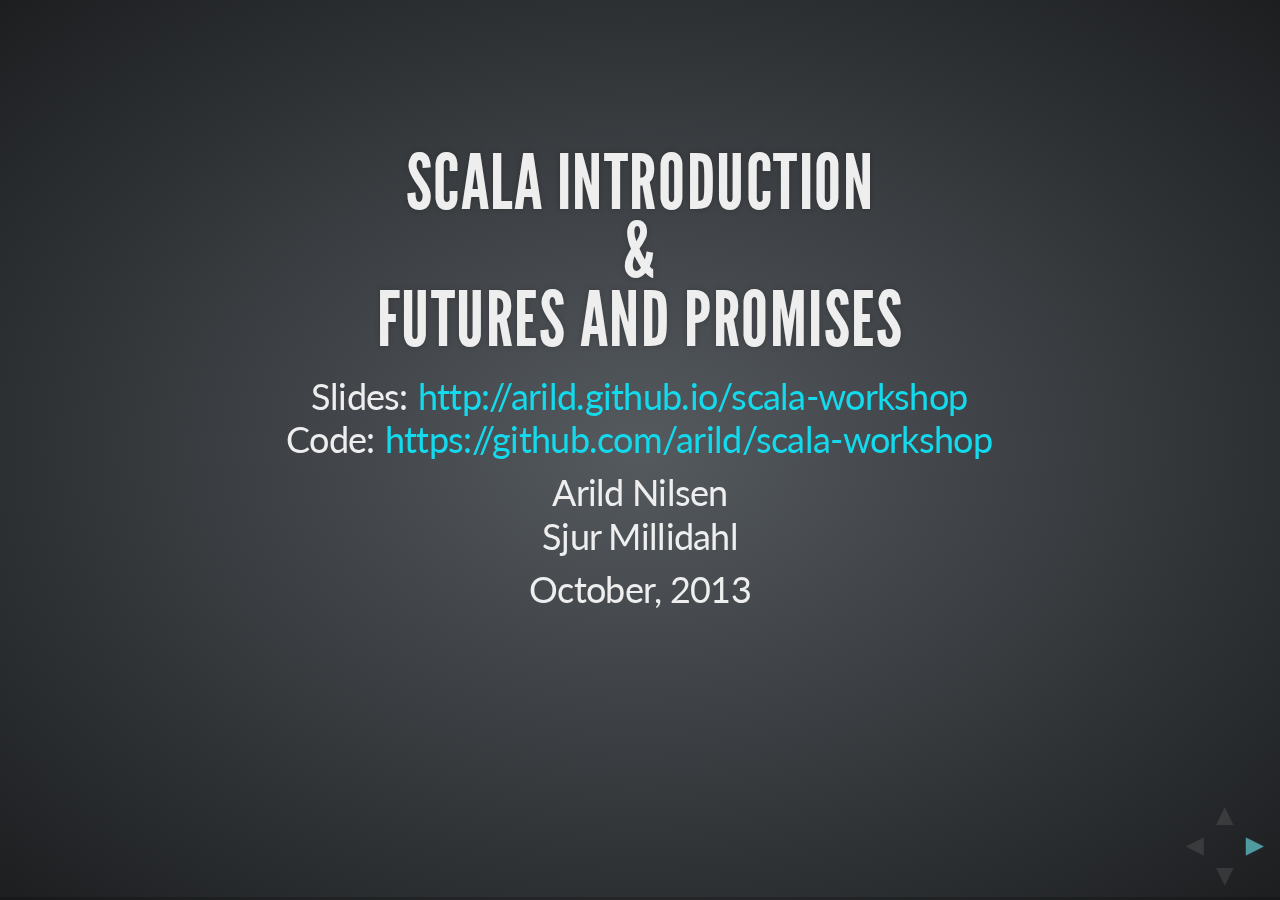
<file: index.html>
<!doctype html>
<html lang="en" xmlns="http://www.w3.org/1999/xhtml">

<head>
    <meta charset="utf-8">

    <title>Scala Introduction & Futures and Promises</title>

    <meta name="description" content="A framework for easily creating beautiful presentations using HTML">
    <meta name="author" content="Hakim El Hattab">

    <meta name="apple-mobile-web-app-capable" content="yes"/>
    <meta name="apple-mobile-web-app-status-bar-style" content="black-translucent"/>

    <link href='http://fonts.googleapis.com/css?family=Lato:400,700,400italic,700italic' rel='stylesheet'
          type='text/css'>

    <link rel="stylesheet" href="css/reveal.css">
    <link rel="stylesheet" href="css/theme/default.css" id="theme">

    <!-- For syntax highlighting -->
    <link rel="stylesheet" href="lib/css/zenburn.css">
    <link rel="stylesheet" href="css/presentation.css">

    <!-- If the query includes 'print-pdf', use the PDF print sheet -->
    <script>
        document.write('<link rel="stylesheet" href="css/print/' + ( window.location.search.match(/print-pdf/gi) ? 'pdf' : 'paper' ) + '.css" type="text/css" media="print">');
    </script>

    <!--[if lt IE 9]>
    <script src="lib/js/html5shiv.js"></script>
    <![endif]-->
</head>

<body>

<div class="reveal">

<!-- Any section element inside of this container is displayed as a slide -->
<div class="slides">
<section class="frontpage">
    <h2>Scala Introduction<br>&<br>Futures and Promises</h2>
    <p>
    <span>Slides: <a href="http://arild.github.io/scala-workshop">http://arild.github.io/scala-workshop</a></span><br>
    <span>Code: <a href="https://github.com/arild/scala-workshop">https://github.com/arild/scala-workshop</a></span>
    </p>
    <p>Arild Nilsen<br>Sjur Millidahl</p>
    <p>October, 2013</p>
</section>

<section class="outline">
    <h2>Outline</h2>
    <ul>
        <li>Introduction</li>
        <li class="inner"><ul>
            <li>Functions</li>
            <li>Collections</li>
            <li>Pattern matching</li>
        </ul></li>
        <li>Futures and Promises</li>
        <li class="inner"><ul>
            <li>Exercises using Futures</li>
            <li>Futures vs. Promises</li>
        </ul></li>
    </ul>
</section>

<section>
    <h2>Functional Programming</h2>
    <ul>
        <li class="fragment">Higher-order functions</li>
        <li class="fragment">Pure functions</li>
        <li class="fragment">Recursion</li>
        <li class="fragment">Avoids state and mutable data</li>
        <li class="fragment">
            <a href="http://pragprog.com/magazines/2013-01/functional-programming-basics">
                <q cite="">
                    Functional programming is programming without assignment statements.</q>
            </a>
            <p style="padding-left: 90px;">Robert C. Martin (Uncle Bob), January 2013</p>
        </li>
    </ul>
</section>

<section>
    <h2>Functions in Scala</h2>
    <div class="fragment">
        <p>Named functions</p>
    <p></p><pre><code>def createList(param1: Int, param2: Int): List[Int] = {
    val myImmutableList = List(param1, param2)
    myImmutableList
}</code></pre>
    </div>
    <div class="fragment">
    <p>Anonymous functions</p>
    <pre><code>(x: Int) => x + 1</code></pre>
    </div>
    <div class="fragment">
    <p>Can be accepted as a parameter</p>
    <pre><code>def myMethod(n: Int, f: Int => Boolean) = f(n)</code></pre>
    </div>
</section>

<section>
    <h2>Collections in Scala</h2>
    <p>
        <img alt="seq" src="seq_tree.png"/>
    </p>
</section>

<section>
    <h2>scala.immutable.List</h2>
    <ul>
        <li class="fragment">Implements isEmpty, head and tail.</li>
        <li class="fragment">O(n) on most operations</li>
        <li class="fragment">O(1) on prepend and head/tail-access</li>
        <li class="fragment">Suitable for recursive solutions based on head:tail-access</li>
        <li class="fragment">Examples:
            <pre><code>scala> 4 :: List(1, 2, 3) // Prepend, O(1)
res0: List[Int] = List(4, 1, 2, 3)</code></pre>
                        <pre><code>scala> List(1, 2, 3) ::: List(4) // Append, O(n), prefer prepend
res1: List[Int] = List(1, 2, 3, 4)</code></pre>
        </li>
    </ul>
</section>


<section>
    <h2>map()</h2>
    <ul>
        <li>map() takes in a function and applies it to all elements</li>
        <li>map() transforms the list according to the function provided</li>

    </ul>

    <pre><code>scala> val numbers = List(1,2,3)
numbers: List[Int] = List(1, 2, 3)

scala> numbers.map((x: Int) => x + 1)
res0: List[Int] = List(2, 3, 4)</code></pre>
</section>

<section>
    <h2>filter()</h2>
    <ul>
        <li>filter() takes inn a function predicate</li>
        <li>filter() returns the subset of this list for which the predicate is true</li>
    </ul>

    <pre><code>scala> val myList = List(1,2,3,4,5,6)
myList: List[Int] = List(1, 2, 3, 4, 5, 6)

scala> myList.filter((x: Int) => x > 3)
res0: List[Int] = List(4, 5, 6)</code></pre>
</section>


<section>
    <h2>scala.immutable.List API examples</h2>
    <pre><code>//Adds an element at the beginning of this list
def ::(x: A): List[A]

//Adds the elements of a given list in front of this list
def :::(prefix: List[A]): List[A]

//Selects the first element of this list
def head: A

//Selects last n elements
def takeRight(n: Int): List[A]

//Selects all elements of this list which satisfy a predicate
def filter(p: (A) ⇒ Boolean): List[A]
</code></pre>
</section>


<section>
    <h2>Pattern matching</h2>
    <p>match on any sort of data with a first-match policy.</p>
    <pre><code>def toYesOrNo(choice: Int): String = choice match {
    case 1 => "yes"
    case 0 => "no"
    case _ => "error"
}</code></pre>
</section>

<section>
    <h2>Pattern matching II</h2>
    <pre><code>def f(x: Any): String = x match {
    case i:Int => "integer: " + i
    case _:Double => "a double"
    case s:String => "I want to say " + s
}</code></pre>
</section>

<section>
    <h2>Do exersices</h2>
    <ul>
        <li class="fragment">git clone https://github.com/arild/scala-workshop.git</li>
        <li class="fragment">Complete predefined tests for MyIntroProblems</li>
        <li class="fragment">Complete predefined tests for MyAdvancedProblems</li>
    </ul>
</section>

<section>
    <h2>Futures and Promises</h2>
    <ul>
        <li class="fragment">SIP-14 - redesign of scala.concurrent</li>
        <li class="fragment">Introduced in Scala 2.10</li>
        <li class="fragment">Placeholder object for a result that does not yet exist</li>
    </ul>
</section>

<section>
    <h2>SIP-14 definition</h2>

    <div class="fragment">
        <blockquote width="900" cite="http://skillsmatter.com/podcast/scala/the-future-i-was-promised">A Future
            is a read-handle to a single value (read-many) that may be available within a specific time-frame
        </blockquote>
        </div>
    <div class="fragment">
        <blockquote width="900" cite="http://skillsmatter.com/podcast/scala/the-future-i-was-promised">A Promise
            is a write-handle to a single value (write-once) that should be made available within a specific
            time-frame
        </blockquote>
        </div>
</section>

<section>
    <h2>Hello Future</h2>

    <div class="fragment">
        <pre><code>println("Test print before future")
val s = "hello"

val f = future {
  Thread.sleep(10)
  s + " future!"
}

println("Test print after future")

// Completely asynchronous
f.onSuccess { case s => println(s) }

// Blocks until the future is ready
Await.ready(f, Duration.Inf)</code></pre>
    </div>
    <div class="fragment">Output: <br/><pre><code>Test print before future
Test print after future
hello future!</code></pre>
    </div>
</section>

<section>
    <h2>Basic Operations on Futures</h2>

    <div class="fragment">
            <pre><code>//Asynchronously processes the value in 
//the future once the value becomes available.
def foreach[U](f: T => U): Unit

//Creates a new future by applying a function to the successful
//result of this future.
def map[S](f: T => S): Future[S]

//Creates a new future by applying a function to the successful 
//result of this future, and returns the result of the function
//as the new future.
def flatMap[S](f: T => Future[S]): Future[S]

//Creates a new future by filtering the value of the current future
//with a predicate.
def filter(p: T => Boolean): Future[T]</code></pre>
    </div>
</section>

<section>
    <h2>Error handling</h2>

    <div class="fragment">
<pre><code>val riskyRes = future { riskyWork() }
val safeRes = future { safeWork() }

val finalRes = riskyRes recoverWith {
  case e: IllegalArgumentException => safeRes
}</code></pre>
    </div>
</section>

<section>
    <h2>Futures are composeable</h2>
    <div class="fragment">
    <pre><code>val keys = future { readFile("keys.txt") }
val values = future { readFile("values.txt") }

val data = keys.zip(values);

val hashMap = data.map(ls: (List[String], List[String])) => {
  ls._1.zip(ls._2).toMap
})

hashMap.recover {
  case e: FileNotFoundException => {
    Map[String, String]()
  }
}.onSuccess {
  case map => {
    println(map)
  }
}

Await.result(hashMap, Duration.Inf)</code></pre>
        </div>
</section>

<section>
    <h2>Do exersices</h2>
    <ul>
        <li class="fragment">git clone https://github.com/arild/scala-workshop.git</li>
        <li class="fragment">Complete predefined tests for MyFutures</li>
    </ul>
</section>

<section>
    <h2>"Futures" vs. "Promises"</h2>
    <ul>
        <li class="fragment">"Future", "promise", "delay" and "deferred" used interchangeably</li>
        <li class="fragment">Complementary primitives</li>
        <li class="fragment">"Promise" exclusively used in the JavaScript world</li>
    </ul>
</section>

<section>
    <h2>Producer Consumer Example</h2>

    <div class="fragment">
<pre><code>val p = promise[T]
val f = p.future

val producer = future {
  val result = produceSomething()
  p success result
  continueDoingSomethingUnrelated()
}

val consumer = future {
  startDoingSomething()
  f onSuccess {
    case res => doSomething(res)
  }
}</code></pre>
    </div>
</section>

<section>
    <h2>Resources</h2>
    <ul>
        <li><a href="http://docs.scala-lang.org/overviews/core/futures.html">Scala Documentation - Futures and Promises</a></li>
        <li><a href="http://skillsmatter.com/podcast/scala/the-future-i-was-promised">Scala Days 2012 - The Future I was Promised</a></li>
        <li><a href="http://domenic.me/2012/10/14/youre-missing-the-point-of-promises/">You're Missing the Point of Promises</a></li>
    </ul>
</section>

<section>
    <h2>Questions?</h2>
    <span>Slides: <a href="http://arild.github.io/scala-workshop">http://arild.github.io/scala-workshop</a></span><br>
    <span>Code: <a href="https://github.com/arild/scala-workshop">https://github.com/arild/scala-workshop</a></span>
</section>

</div>
</div>

<script src="lib/js/head.min.js"></script>
<script src="js/reveal.min.js"></script>

<script>

    // Full list of configuration options available here:
    // https://github.com/hakimel/reveal.js#configuration
    Reveal.initialize({
        controls: true,
        progress: true,
        history: true,

        theme: Reveal.getQueryHash().theme, // available themes are in /css/theme
        transition: Reveal.getQueryHash().transition || 'linear', // default/cube/page/concave/zoom/linear/none

        // Optional libraries used to extend on reveal.js
        dependencies: [
            { src: 'lib/js/highlight.js', async: true, callback: function () {
                window.hljs.initHighlightingOnLoad();
            } },
            { src: 'lib/js/classList.js', condition: function () {
                return !document.body.classList;
            } },
            { src: 'lib/js/showdown.js', condition: function () {
                return !!document.querySelector('[data-markdown]');
            } },
            { src: 'lib/js/data-markdown.js', condition: function () {
                return !!document.querySelector('[data-markdown]');
            } },
            { src: 'plugin/zoom-js/zoom.js', condition: function () {
                return !!document.body.classList;
            } },
            { src: '/socket.io/socket.io.js', async: true, condition: function () {
                return window.location.host === 'localhost:1947';
            } },
            { src: 'plugin/speakernotes/client.js', async: true, condition: function () {
                return window.location.host === 'localhost:1947';
            } }
        ]
    });

</script>

</body>
</html>
</file>
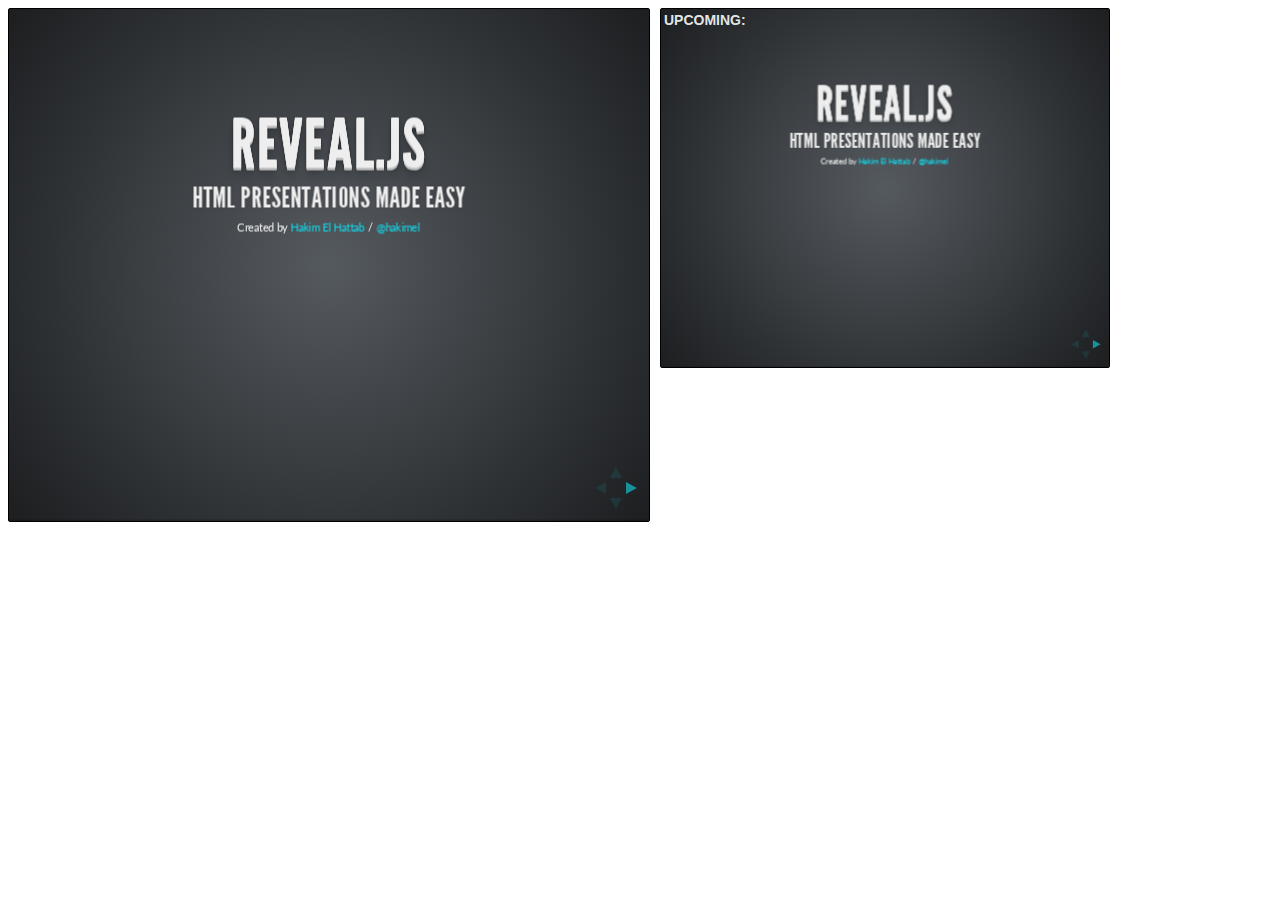
<file: src/main/web/reveal.js-2.1/plugin/notes/notes.html>
<!doctype html>
<html lang="en">
	<head>
		<meta charset="utf-8">

		<title>reveal.js - Slide Notes</title>

		<style>
			body {
				font-family: Helvetica;
			}

			#notes {
				font-size: 24px;
				width: 640px;
				margin-top: 5px;
			}

			#wrap-current-slide {
				width: 640px;
				height: 512px;
				float: left;
				overflow: hidden;
			}

			#current-slide {
				width: 1280px;
				height: 1024px;
				border: none;

				-webkit-transform-origin: 0 0;
					 -moz-transform-origin: 0 0;
						-ms-transform-origin: 0 0;
						 -o-transform-origin: 0 0;
								transform-origin: 0 0;

				-webkit-transform: scale(0.5);
					 -moz-transform: scale(0.5);
						-ms-transform: scale(0.5);
						 -o-transform: scale(0.5);
								transform: scale(0.5);
			}

			#wrap-next-slide {
				width: 448px;
				height: 358px;
				float: left;
				margin: 0 0 0 10px;
				overflow: hidden;
			}

			#next-slide {
				width: 1280px;
				height: 1024px;
				border: none;

				-webkit-transform-origin: 0 0;
					 -moz-transform-origin: 0 0;
						-ms-transform-origin: 0 0;
						 -o-transform-origin: 0 0;
								transform-origin: 0 0;

				-webkit-transform: scale(0.35);
					 -moz-transform: scale(0.35);
						-ms-transform: scale(0.35);
						 -o-transform: scale(0.35);
								transform: scale(0.35);
			}

			.slides {
				position: relative;
				margin-bottom: 10px;
				border: 1px solid black;
				border-radius: 2px;
				background: rgb(28, 30, 32);
			}

			.slides span {
				position: absolute;
				top: 3px;
				left: 3px;
				font-weight: bold;
				font-size: 14px;
				color: rgba( 255, 255, 255, 0.9 );
			}
		</style>
	</head>

	<body>

		<div id="wrap-current-slide" class="slides">
			<iframe src="../../index.html" width="1280" height="1024" id="current-slide"></iframe>
		</div>

		<div id="wrap-next-slide" class="slides">
			<iframe src="../../index.html" width="640" height="512" id="next-slide"></iframe>
			<span>UPCOMING:</span>
		</div>
		<div id="notes"></div>

		<script src="../../plugin/markdown/showdown.js"></script>
		<script>
			window.addEventListener( 'load', function() {

				(function( window, undefined ) {
					var notes = document.getElementById( 'notes' ),
						currentSlide = document.getElementById( 'current-slide' ),
						nextSlide = document.getElementById( 'next-slide' );

					window.addEventListener( 'message', function( event ) {
						var data = JSON.parse( event.data );
						// No need for updating the notes in case of fragment changes
						if ( data.notes !== undefined) {
							if( data.markdown ) {
								notes.innerHTML = (new Showdown.converter()).makeHtml( data.notes );
							}
							else {
								notes.innerHTML = data.notes;
							}
						}

						// Update the note slides
						currentSlide.contentWindow.Reveal.slide( data.indexh, data.indexv );
						nextSlide.contentWindow.Reveal.slide( data.nextindexh, data.nextindexv );

						// Showing and hiding fragments
						if( data.fragment === 'next' ) {
							currentSlide.contentWindow.Reveal.nextFragment();
						}
						else if( data.fragment === 'prev' ) {
							currentSlide.contentWindow.Reveal.prevFragment();
						}

					}, false );

				})( window );

			}, false );

		</script>
	</body>
</html>
</file>
<file: css/reveal.css>
@charset "UTF-8";

/**
 * reveal.js
 * http://lab.hakim.se/reveal-js
 * MIT licensed
 * 
 * Copyright (C) 2011-2012 Hakim El Hattab, http://hakim.se
 */


/*********************************************
 * RESET STYLES
 *********************************************/

html, body, .reveal div, .reveal span, .reveal applet, .reveal object, .reveal iframe,
.reveal h1, .reveal h2, .reveal h3, .reveal h4, .reveal h5, .reveal h6, .reveal p, .reveal blockquote, .reveal pre,
.reveal a, .reveal abbr, .reveal acronym, .reveal address, .reveal big, .reveal cite, .reveal code,
.reveal del, .reveal dfn, .reveal em, .reveal img, .reveal ins, .reveal kbd, .reveal q, .reveal s, .reveal samp,
.reveal small, .reveal strike, .reveal strong, .reveal sub, .reveal sup, .reveal tt, .reveal var,
.reveal b, .reveal u, .reveal i, .reveal center,
.reveal dl, .reveal dt, .reveal dd, .reveal ol, .reveal ul, .reveal li,
.reveal fieldset, .reveal form, .reveal label, .reveal legend,
.reveal table, .reveal caption, .reveal tbody, .reveal tfoot, .reveal thead, .reveal tr, .reveal th, .reveal td,
.reveal article, .reveal aside, .reveal canvas, .reveal details, .reveal embed, 
.reveal figure, .reveal figcaption, .reveal footer, .reveal header, .reveal hgroup, 
.reveal menu, .reveal nav, .reveal output, .reveal ruby, .reveal section, .reveal summary,
.reveal time, .reveal mark, .reveal audio, video {
	margin: 0;
	padding: 0;
	border: 0;
	font-size: 100%;
	font: inherit;
	vertical-align: baseline;
}

.reveal article, .reveal aside, .reveal details, .reveal figcaption, .reveal figure, 
.reveal footer, .reveal header, .reveal hgroup, .reveal menu, .reveal nav, .reveal section {
	display: block;
}


/*********************************************
 * GLOBAL STYLES
 *********************************************/

html, 
body {
	width: 100%;
	height: 100%;
	min-height: 600px;
	overflow: hidden;
}

body {
	position: relative;
	line-height: 1;
}

::selection { 
	background:#FF5E99; 
	color:#fff; 
	text-shadow: none; 
}

@media screen and (max-width: 900px) {
	.reveal {
		font-size: 30px;
	}
}

/*********************************************
 * HEADERS
 *********************************************/

.reveal h1 { font-size: 3.77em; }
.reveal h2 { font-size: 2.11em;	}
.reveal h3 { font-size: 1.55em;	}
.reveal h4 { font-size: 1em;	}


/*********************************************
 * VIEW FRAGMENTS
 *********************************************/

.reveal .slides section .fragment {
	opacity: 0;

	-webkit-transition: all .2s ease;
	   -moz-transition: all .2s ease;
	    -ms-transition: all .2s ease;
	     -o-transition: all .2s ease;
	        transition: all .2s ease;
}
	.reveal .slides section .fragment.visible {
		opacity: 1;
	}


/*********************************************
 * DEFAULT ELEMENT STYLES
 *********************************************/

.reveal .slides section {
	line-height: 1.2em;
	font-weight: normal;
}

.reveal img {
	/* preserve aspect ratio and scale image so it's bound within the section */
	max-width: 100%;
	max-height: 100%;
} 

.reveal strong, 
.reveal b {
	font-weight: bold;
}

.reveal em, 
.reveal i {
	font-style: italic;
}

.reveal ol, 
.reveal ul {
	display: inline-block;

	text-align: left;
	margin: 0 0 0 1em;
}

.reveal ol {
	list-style-type: decimal;
}

.reveal ul {
	list-style-type: disc;
}

.reveal ul ul {
	list-style-type: square;
}

.reveal ul ul ul {
	list-style-type: circle;
}

.reveal ul ul,
.reveal ul ol,
.reveal ol ol,
.reveal ol ul {
	display: block;
	margin-left: 40px;
}

.reveal p {
	margin-bottom: 10px;
	line-height: 1.2em;
}

.reveal q,
.reveal blockquote {
	quotes: none;
}

.reveal blockquote {
	display: block;
	position: relative;
	width: 70%;
	margin: 5px auto;
	padding: 5px;
	
	font-style: italic;
	background: rgba(255, 255, 255, 0.05);
	box-shadow: 0px 0px 2px rgba(0,0,0,0.2);
}
	.reveal blockquote:before {
		content: '“';
	}
	.reveal blockquote:after {
		content: '”';
	}

.reveal q {	
	font-style: italic;
}
	.reveal q:before {
		content: '“';
	}
	.reveal q:after {
		content: '”';
	}

.reveal pre {
	display: block;
	position: relative;
	width: 90%;
	margin: 10px auto;

	text-align: left;
	font-size: 0.55em;
	font-family: monospace;
	line-height: 1.2em;

	word-wrap: break-word;

	box-shadow: 0px 0px 6px rgba(0,0,0,0.3);
}

.reveal code {
	font-family: monospace;
	overflow: auto;
	max-height: 400px;
}

.reveal table th, 
.reveal table td {
	text-align: left;
	padding-right: .3em;
}

.reveal table th {
	text-shadow: rgb(255,255,255) 1px 1px 2px;
}

.reveal sup { 
	vertical-align: super;
}
.reveal sub { 
	vertical-align: sub;
}

.reveal small {
	display: inline-block;
	font-size: 0.6em;
	line-height: 1.2em;
	vertical-align: top;
}

.reveal small * {
	vertical-align: top;
}


/*********************************************
 * CONTROLS
 *********************************************/

.reveal .controls {
	display: none;
	position: fixed;
	width: 100px;
	height: 100px;
	z-index: 30;

	right: 0;
	bottom: 0;
}
	
	.reveal .controls a {
		font-family: Arial;
		font-size: 0.83em;
		position: absolute;
		opacity: 0.1;
	}
		.reveal .controls a.enabled {
			opacity: 0.6;
		}
		.reveal .controls a.enabled:active {
			margin-top: 1px;
		}

	.reveal .controls .left {
		top: 30px;
	}

	.reveal .controls .right {
		left: 60px;
		top: 30px;
	}

	.reveal .controls .up {
		left: 30px;
	}

	.reveal .controls .down {
		left: 30px;
		top: 60px;
	}


/*********************************************
 * PROGRESS BAR
 *********************************************/

.reveal .progress {
	position: fixed;
	display: none;
	height: 3px;
	width: 100%;
	bottom: 0;
	left: 0;
}
	
	.reveal .progress span {
		display: block;
		height: 100%;
		width: 0px;

		-webkit-transition: width 800ms cubic-bezier(0.260, 0.860, 0.440, 0.985);
		   -moz-transition: width 800ms cubic-bezier(0.260, 0.860, 0.440, 0.985);
		    -ms-transition: width 800ms cubic-bezier(0.260, 0.860, 0.440, 0.985);
		     -o-transition: width 800ms cubic-bezier(0.260, 0.860, 0.440, 0.985);
		        transition: width 800ms cubic-bezier(0.260, 0.860, 0.440, 0.985);
	}


/*********************************************
 * ROLLING LINKS
 *********************************************/

.reveal .roll {
	display: inline-block;
	line-height: 1.2;
	overflow: hidden;

	vertical-align: top;

	-webkit-perspective: 400px;
	   -moz-perspective: 400px;
	    -ms-perspective: 400px;
	        perspective: 400px;

	-webkit-perspective-origin: 50% 50%;
	   -moz-perspective-origin: 50% 50%;
	    -ms-perspective-origin: 50% 50%;
	        perspective-origin: 50% 50%;
}
	.reveal .roll:hover {
		background: none;
		text-shadow: none;
	}
.reveal .roll span {
	display: block;
	position: relative;
	padding: 0 2px;

	pointer-events: none;

	-webkit-transition: all 400ms ease;
	   -moz-transition: all 400ms ease;
	    -ms-transition: all 400ms ease;
	        transition: all 400ms ease;

	-webkit-transform-origin: 50% 0%;
	   -moz-transform-origin: 50% 0%;
	    -ms-transform-origin: 50% 0%;
	        transform-origin: 50% 0%;

	-webkit-transform-style: preserve-3d;
	   -moz-transform-style: preserve-3d;
	    -ms-transform-style: preserve-3d;
	        transform-style: preserve-3d;

	-webkit-backface-visibility: hidden;
	   -moz-backface-visibility: hidden;
	        backface-visibility: hidden;
}
	.reveal .roll:hover span {
	    background: rgba(0,0,0,0.5);

	    -webkit-transform: translate3d( 0px, 0px, -45px ) rotateX( 90deg );
	       -moz-transform: translate3d( 0px, 0px, -45px ) rotateX( 90deg );
	        -ms-transform: translate3d( 0px, 0px, -45px ) rotateX( 90deg );
	            transform: translate3d( 0px, 0px, -45px ) rotateX( 90deg );
	}
.reveal .roll span:after {
	content: attr(data-title);

	display: block;
	position: absolute;
	left: 0;
	top: 0;
	padding: 0 2px;

	-webkit-transform-origin: 50% 0%;
	   -moz-transform-origin: 50% 0%;
	    -ms-transform-origin: 50% 0%;
	        transform-origin: 50% 0%;

	-webkit-transform: translate3d( 0px, 110%, 0px ) rotateX( -90deg );
	   -moz-transform: translate3d( 0px, 110%, 0px ) rotateX( -90deg );
	    -ms-transform: translate3d( 0px, 110%, 0px ) rotateX( -90deg );
	        transform: translate3d( 0px, 110%, 0px ) rotateX( -90deg );
}


/*********************************************
 * SLIDES
 *********************************************/

.reveal .slides {
	position: absolute;
	max-width: 900px;
	width: 80%;
	height: 60%;
	left: 50%;
	top: 50%;
	margin-top: -320px;
	padding: 20px 0px;
	overflow: visible;
	z-index: 1;
	
	text-align: center;

	-webkit-transition: -webkit-perspective .4s ease;
	   -moz-transition: -moz-perspective .4s ease;
	    -ms-transition: -ms-perspective .4s ease;
	     -o-transition: -o-perspective .4s ease;
	        transition: perspective .4s ease;
	
	-webkit-perspective: 600px;
	   -moz-perspective: 600px;
	    -ms-perspective: 600px;
	        perspective: 600px;

	-webkit-perspective-origin: 0% 25%;
	   -moz-perspective-origin: 0% 25%;
	    -ms-perspective-origin: 0% 25%;
	        perspective-origin: 0% 25%;
}

.reveal .slides>section,
.reveal .slides>section>section {
	display: none;
	position: absolute;
	width: 100%;
	min-height: 600px;

	z-index: 10;
	
	-webkit-transform-style: preserve-3d;
	   -moz-transform-style: preserve-3d;
	    -ms-transform-style: preserve-3d;
	        transform-style: preserve-3d;
	
	-webkit-transition: all 800ms cubic-bezier(0.260, 0.860, 0.440, 0.985);
	   -moz-transition: all 800ms cubic-bezier(0.260, 0.860, 0.440, 0.985);
	    -ms-transition: all 800ms cubic-bezier(0.260, 0.860, 0.440, 0.985);
	     -o-transition: all 800ms cubic-bezier(0.260, 0.860, 0.440, 0.985);
	        transition: all 800ms cubic-bezier(0.260, 0.860, 0.440, 0.985);
}

.reveal .slides>section.present {
	display: block;
	z-index: 11;
	opacity: 1;
}

.reveal .slides>section {
	margin-left: -50%;
}


/*********************************************
 * DEFAULT TRANSITION
 *********************************************/

.reveal .slides>section.past {
	display: block;
	opacity: 0;
	
	-webkit-transform: translate3d(-100%, 0, 0) rotateY(-90deg) translate3d(-100%, 0, 0);
	   -moz-transform: translate3d(-100%, 0, 0) rotateY(-90deg) translate3d(-100%, 0, 0);
	    -ms-transform: translate3d(-100%, 0, 0) rotateY(-90deg) translate3d(-100%, 0, 0);
	        transform: translate3d(-100%, 0, 0) rotateY(-90deg) translate3d(-100%, 0, 0);
}
.reveal .slides>section.future {
	display: block;
	opacity: 0;
	
	-webkit-transform: translate3d(100%, 0, 0) rotateY(90deg) translate3d(100%, 0, 0);
	   -moz-transform: translate3d(100%, 0, 0) rotateY(90deg) translate3d(100%, 0, 0);
	    -ms-transform: translate3d(100%, 0, 0) rotateY(90deg) translate3d(100%, 0, 0);
	        transform: translate3d(100%, 0, 0) rotateY(90deg) translate3d(100%, 0, 0);
}

.reveal .slides>section>section.past {
	display: block;
	opacity: 0;
	
	-webkit-transform: translate3d(0, -50%, 0) rotateX(70deg) translate3d(0, -50%, 0);
	   -moz-transform: translate3d(0, -50%, 0) rotateX(70deg) translate3d(0, -50%, 0);
	    -ms-transform: translate3d(0, -50%, 0) rotateX(70deg) translate3d(0, -50%, 0);
	        transform: translate3d(0, -50%, 0) rotateX(70deg) translate3d(0, -50%, 0);
}
.reveal .slides>section>section.future {
	display: block;
	opacity: 0;
	
	-webkit-transform: translate3d(0, 50%, 0) rotateX(-70deg) translate3d(0, 50%, 0);
	   -moz-transform: translate3d(0, 50%, 0) rotateX(-70deg) translate3d(0, 50%, 0);
	    -ms-transform: translate3d(0, 50%, 0) rotateX(-70deg) translate3d(0, 50%, 0);
	        transform: translate3d(0, 50%, 0) rotateX(-70deg) translate3d(0, 50%, 0);
}


/*********************************************
 * CONCAVE TRANSITION
 *********************************************/

.reveal.concave  .slides>section.past {
	-webkit-transform: translate3d(-100%, 0, 0) rotateY(90deg) translate3d(-100%, 0, 0);
	   -moz-transform: translate3d(-100%, 0, 0) rotateY(90deg) translate3d(-100%, 0, 0);
	    -ms-transform: translate3d(-100%, 0, 0) rotateY(90deg) translate3d(-100%, 0, 0);
	        transform: translate3d(-100%, 0, 0) rotateY(90deg) translate3d(-100%, 0, 0);
}
.reveal.concave  .slides>section.future {
	-webkit-transform: translate3d(100%, 0, 0) rotateY(-90deg) translate3d(100%, 0, 0);
	   -moz-transform: translate3d(100%, 0, 0) rotateY(-90deg) translate3d(100%, 0, 0);
	    -ms-transform: translate3d(100%, 0, 0) rotateY(-90deg) translate3d(100%, 0, 0);
	        transform: translate3d(100%, 0, 0) rotateY(-90deg) translate3d(100%, 0, 0);
}

.reveal.concave  .slides>section>section.past {
	-webkit-transform: translate3d(0, -80%, 0) rotateX(-70deg) translate3d(0, -80%, 0);
	   -moz-transform: translate3d(0, -80%, 0) rotateX(-70deg) translate3d(0, -80%, 0);
	    -ms-transform: translate3d(0, -80%, 0) rotateX(-70deg) translate3d(0, -80%, 0);
	        transform: translate3d(0, -80%, 0) rotateX(-70deg) translate3d(0, -80%, 0);
}
.reveal.concave  .slides>section>section.future {
	-webkit-transform: translate3d(0, 80%, 0) rotateX(70deg) translate3d(0, 80%, 0);
	   -moz-transform: translate3d(0, 80%, 0) rotateX(70deg) translate3d(0, 80%, 0);
	    -ms-transform: translate3d(0, 80%, 0) rotateX(70deg) translate3d(0, 80%, 0);
	        transform: translate3d(0, 80%, 0) rotateX(70deg) translate3d(0, 80%, 0);
}


/*********************************************
 * ZOOM TRANSITION
 *********************************************/

.reveal.zoom .slides>section,
.reveal.zoom .slides>section>section {
	-webkit-transition: all 600ms cubic-bezier(0.260, 0.860, 0.440, 0.985);
	   -moz-transition: all 600ms cubic-bezier(0.260, 0.860, 0.440, 0.985);
	    -ms-transition: all 600ms cubic-bezier(0.260, 0.860, 0.440, 0.985);
	     -o-transition: all 600ms cubic-bezier(0.260, 0.860, 0.440, 0.985);
	        transition: all 600ms cubic-bezier(0.260, 0.860, 0.440, 0.985);
}

.reveal.zoom .slides>section.past {
	opacity: 0;
	visibility: hidden;

	-webkit-transform: scale(16);
	   -moz-transform: scale(16);
	    -ms-transform: scale(16);
	     -o-transform: scale(16);
	        transform: scale(16);
}
.reveal.zoom .slides>section.future {
	opacity: 0;
	visibility: hidden;

	-webkit-transform: scale(0.2);
	   -moz-transform: scale(0.2);
	    -ms-transform: scale(0.2);
	     -o-transform: scale(0.2);
	        transform: scale(0.2);
}

.reveal.zoom .slides>section>section.past {
	-webkit-transform: translate(0, -150%);
	   -moz-transform: translate(0, -150%);
	    -ms-transform: translate(0, -150%);
	     -o-transform: translate(0, -150%);
	        transform: translate(0, -150%);
}
.reveal.zoom .slides>section>section.future {
	-webkit-transform: translate(0, 150%);
	   -moz-transform: translate(0, 150%);
	    -ms-transform: translate(0, 150%);
	     -o-transform: translate(0, 150%);
	        transform: translate(0, 150%);
}


/*********************************************
 * LINEAR TRANSITION
 *********************************************/

.reveal.linear .slides>section.past {
	-webkit-transform: translate(-150%, 0);
	   -moz-transform: translate(-150%, 0);
	    -ms-transform: translate(-150%, 0);
	     -o-transform: translate(-150%, 0);
	        transform: translate(-150%, 0);
}
.reveal.linear .slides>section.future {
	-webkit-transform: translate(150%, 0);
	   -moz-transform: translate(150%, 0);
	    -ms-transform: translate(150%, 0);
	     -o-transform: translate(150%, 0);
	        transform: translate(150%, 0);
}

.reveal.linear .slides>section>section.past {
	-webkit-transform: translate(0, -150%);
	   -moz-transform: translate(0, -150%);
	    -ms-transform: translate(0, -150%);
	     -o-transform: translate(0, -150%);
	        transform: translate(0, -150%);
}
.reveal.linear .slides>section>section.future {
	-webkit-transform: translate(0, 150%);
	   -moz-transform: translate(0, 150%);
	    -ms-transform: translate(0, 150%);
	     -o-transform: translate(0, 150%);
	        transform: translate(0, 150%);
}


/*********************************************
 * CUBE TRANSITION
 *********************************************/

.reveal.cube .slides {
	-webkit-perspective-origin: 0% 25%;
	   -moz-perspective-origin: 0% 25%;
	    -ms-perspective-origin: 0% 25%;
	        perspective-origin: 0% 25%;

	-webkit-perspective: 1300px;
	   -moz-perspective: 1300px;
	    -ms-perspective: 1300px;
	        perspective: 1300px;
}

.reveal.cube .slides section {
	padding: 30px;

	-webkit-backface-visibility: hidden;
	   -moz-backface-visibility: hidden;
	    -ms-backface-visibility: hidden;
	        backface-visibility: hidden;
	
	-webkit-box-sizing: border-box;
	   -moz-box-sizing: border-box;
	        box-sizing: border-box;
}
	.reveal.cube .slides section:not(.stack):before {
		content: '';
		position: absolute;
		display: block;
		width: 100%;
		height: 100%;
		left: 0;
		top: 0;
		background: rgba(0,0,0,0.1);
		border-radius: 4px;

		-webkit-transform: translateZ( -20px );
		   -moz-transform: translateZ( -20px );
		    -ms-transform: translateZ( -20px );
		     -o-transform: translateZ( -20px );
		        transform: translateZ( -20px );
	}
	.reveal.cube .slides section:not(.stack):after {
		content: '';
		position: absolute;
		display: block;
		width: 90%;
		height: 30px;
		left: 5%;
		bottom: 0;
		background: none;
		z-index: 1;

		border-radius: 4px;
		box-shadow: 0px 95px 25px rgba(0,0,0,0.2);

		-webkit-transform: translateZ(-90px) rotateX( 65deg );
		   -moz-transform: translateZ(-90px) rotateX( 65deg );
		    -ms-transform: translateZ(-90px) rotateX( 65deg );
		     -o-transform: translateZ(-90px) rotateX( 65deg );
		        transform: translateZ(-90px) rotateX( 65deg );
	}

.reveal.cube .slides>section.stack {
	padding: 0;
	background: none;
}

.reveal.cube .slides>section.past {
	-webkit-transform-origin: 100% 0%;
	   -moz-transform-origin: 100% 0%;
	    -ms-transform-origin: 100% 0%;
	        transform-origin: 100% 0%;

	-webkit-transform: translate3d(-100%, 0, 0) rotateY(-90deg);
	   -moz-transform: translate3d(-100%, 0, 0) rotateY(-90deg);
	    -ms-transform: translate3d(-100%, 0, 0) rotateY(-90deg);
	        transform: translate3d(-100%, 0, 0) rotateY(-90deg);
}

.reveal.cube .slides>section.future {
	-webkit-transform-origin: 0% 0%;
	   -moz-transform-origin: 0% 0%;
	    -ms-transform-origin: 0% 0%;
	        transform-origin: 0% 0%;

	-webkit-transform: translate3d(100%, 0, 0) rotateY(90deg);
	   -moz-transform: translate3d(100%, 0, 0) rotateY(90deg);
	    -ms-transform: translate3d(100%, 0, 0) rotateY(90deg);
	        transform: translate3d(100%, 0, 0) rotateY(90deg);
}

.reveal.cube .slides>section>section.past {
	-webkit-transform-origin: 0% 100%;
	   -moz-transform-origin: 0% 100%;
	    -ms-transform-origin: 0% 100%;
	        transform-origin: 0% 100%;

	-webkit-transform: translate3d(0, -100%, 0) rotateX(90deg);
	   -moz-transform: translate3d(0, -100%, 0) rotateX(90deg);
	    -ms-transform: translate3d(0, -100%, 0) rotateX(90deg);
	        transform: translate3d(0, -100%, 0) rotateX(90deg);
}

.reveal.cube .slides>section>section.future {
	-webkit-transform-origin: 0% 0%;
	   -moz-transform-origin: 0% 0%;
	    -ms-transform-origin: 0% 0%;
	        transform-origin: 0% 0%;

	-webkit-transform: translate3d(0, 100%, 0) rotateX(-90deg);
	   -moz-transform: translate3d(0, 100%, 0) rotateX(-90deg);
	    -ms-transform: translate3d(0, 100%, 0) rotateX(-90deg);
	        transform: translate3d(0, 100%, 0) rotateX(-90deg);
}


/*********************************************
 * PAGE TRANSITION
 *********************************************/

.reveal.page .slides {
	-webkit-perspective-origin: 0% 50%;
 	   -moz-perspective-origin: 0% 50%;
 	    -ms-perspective-origin: 0% 50%;
 	        perspective-origin: 0% 50%;

	-webkit-perspective: 3000px;
	   -moz-perspective: 3000px;
	    -ms-perspective: 3000px;
	        perspective: 3000px;
}

.reveal.page .slides section {
	padding: 30px;

	-webkit-box-sizing: border-box;
	   -moz-box-sizing: border-box;
	        box-sizing: border-box;
}
	.reveal.page .slides section.past {
		z-index: 12;
	}
	.reveal.page .slides section:not(.stack):before {
		content: '';
		position: absolute;
		display: block;
		width: 100%;
		height: 100%;
		left: 0;
		top: 0;
		background: rgba(0,0,0,0.1);

		-webkit-transform: translateZ( -20px );
		   -moz-transform: translateZ( -20px );
		    -ms-transform: translateZ( -20px );
		     -o-transform: translateZ( -20px );
		        transform: translateZ( -20px );
	}
	.reveal.page .slides section:not(.stack):after {
		content: '';
		position: absolute;
		display: block;
		width: 90%;
		height: 30px;
		left: 5%;
		bottom: 0;
		background: none;
		z-index: 1;

		border-radius: 4px;
		box-shadow: 0px 95px 25px rgba(0,0,0,0.2);

		-webkit-transform: translateZ(-90px) rotateX( 65deg );
	}

.reveal.page .slides>section.stack {
	padding: 0;
	background: none;
}

.reveal.page .slides>section.past {
	-webkit-transform-origin: 0% 0%;
	   -moz-transform-origin: 0% 0%;
	    -ms-transform-origin: 0% 0%;
	        transform-origin: 0% 0%;

	-webkit-transform: translate3d(-40%, 0, 0) rotateY(-80deg);
	   -moz-transform: translate3d(-40%, 0, 0) rotateY(-80deg);
	    -ms-transform: translate3d(-40%, 0, 0) rotateY(-80deg);
	        transform: translate3d(-40%, 0, 0) rotateY(-80deg);
}

.reveal.page .slides>section.future {
	-webkit-transform-origin: 100% 0%;
	   -moz-transform-origin: 100% 0%;
	    -ms-transform-origin: 100% 0%;
	        transform-origin: 100% 0%;

	-webkit-transform: translate3d(0, 0, 0);
	   -moz-transform: translate3d(0, 0, 0);
	    -ms-transform: translate3d(0, 0, 0);
	        transform: translate3d(0, 0, 0);
}

.reveal.page .slides>section>section.past {
	-webkit-transform-origin: 0% 0%;
	   -moz-transform-origin: 0% 0%;
	    -ms-transform-origin: 0% 0%;
	        transform-origin: 0% 0%;

	-webkit-transform: translate3d(0, -40%, 0) rotateX(80deg);
	   -moz-transform: translate3d(0, -40%, 0) rotateX(80deg);
	    -ms-transform: translate3d(0, -40%, 0) rotateX(80deg);
	        transform: translate3d(0, -40%, 0) rotateX(80deg);
}

.reveal.page .slides>section>section.future {
	-webkit-transform-origin: 0% 100%;
	   -moz-transform-origin: 0% 100%;
	    -ms-transform-origin: 0% 100%;
	        transform-origin: 0% 100%;

	-webkit-transform: translate3d(0, 0, 0);
	   -moz-transform: translate3d(0, 0, 0);
	    -ms-transform: translate3d(0, 0, 0);
	        transform: translate3d(0, 0, 0);
}


/*********************************************
 * TILE-FLIP TRANSITION (CSS shader)
 *********************************************/

.reveal.tileflip .slides section.present {
	-webkit-transform: none;
	-webkit-transition-duration: 800ms;

	-webkit-filter: custom( url(shaders/tile-flip.vs) mix(url(shaders/tile-flip.fs) multiply source-atop), 10 10 border-box detached, transform perspective(1000) scale(1) rotateX(0deg) rotateY(0deg) rotateZ(0deg), 
		amount 0, randomness 0, flipAxis 0 1 0, tileOutline 1
	);
}

.reveal.tileflip .slides section.past {
	-webkit-transform: none;
	-webkit-transition-duration: 800ms;
	
	-webkit-filter: custom( url(shaders/tile-flip.vs) mix(url(shaders/tile-flip.fs) multiply source-atop), 10 10 border-box detached, transform perspective(1000) scale(1) rotateX(0deg) rotateY(0deg) rotateZ(0deg), 
		amount 1, randomness 0, flipAxis 0 1 0, tileOutline 1
	);
}

.reveal.tileflip .slides section.future {
	-webkit-transform: none;
	-webkit-transition-duration: 800ms;

	-webkit-filter: custom( url(shaders/tile-flip.vs) mix(url(shaders/tile-flip.fs) multiply source-atop), 10 10 border-box detached, transform perspective(1000) scale(1) rotateX(0deg) rotateY(0deg) rotateZ(0deg), 
		amount 1, randomness 0, flipAxis 0 1 0, tileOutline 1
	);
}

.reveal.tileflip .slides>section>section.present {	
	-webkit-filter: custom( url(shaders/tile-flip.vs) mix(url(shaders/tile-flip.fs) multiply source-atop), 10 10 border-box detached, transform perspective(1000) scale(1) rotateX(0deg) rotateY(0deg) rotateZ(0deg), 
		amount 0, randomness 2, flipAxis 1 0 0, tileOutline 1
	);
}

.reveal.tileflip .slides>section>section.past {	
	-webkit-filter: custom( url(shaders/tile-flip.vs) mix(url(shaders/tile-flip.fs) multiply source-atop), 10 10 border-box detached, transform perspective(1000) scale(1) rotateX(0deg) rotateY(0deg) rotateZ(0deg), 
		amount 1, randomness 2, flipAxis 1 0 0, tileOutline 1
	);
}

.reveal.tileflip .slides>section>section.future {	
	-webkit-filter: custom( url(shaders/tile-flip.vs) mix(url(shaders/tile-flip.fs) multiply source-atop), 10 10 border-box detached, transform perspective(1000) scale(1) rotateX(0deg) rotateY(0deg) rotateZ(0deg), 
		amount 1, randomness 2, flipAxis 1 0 0, tileOutline 1
	);
}


/*********************************************
 * NO TRANSITION
 *********************************************/

.reveal.none .slides section {
	-webkit-transform: none;
	   -moz-transform: none;
	    -ms-transform: none;
	     -o-transform: none;
	        transform: none;

	-webkit-transition: none;
	   -moz-transition: none;
	    -ms-transition: none;
	     -o-transition: none;
	        transition: none;
}


/*********************************************
 * OVERVIEW
 *********************************************/

.reveal.overview .slides {
	-webkit-perspective: 700px;
	   -moz-perspective: 700px;
	    -ms-perspective: 700px;
	        perspective: 700px;
}

.reveal.overview .slides section {
	padding: 20px 0;
	max-height: 600px;
	overflow: hidden;	
	opacity: 1;
	cursor: pointer;
	background: rgba(0,0,0,0.1);
}
.reveal.overview .slides section .fragment {
	opacity: 1;
}
.reveal.overview .slides section:after,
.reveal.overview .slides section:before {
	display: none !important;
}
.reveal.overview .slides section>section {
	opacity: 1;
	cursor: pointer;
}
	.reveal.overview .slides section:hover {
		background: rgba(0,0,0,0.3);
	}

	.reveal.overview .slides section.present {
		background: rgba(0,0,0,0.3);
	}
.reveal.overview .slides>section.stack {
	background: none;
	padding: 0;
	overflow: visible;
}


/*********************************************
 * PAUSED MODE
 *********************************************/

.reveal .pause-overlay {
	position: absolute;
	top: 0;
	left: 0;
	width: 100%;
	height: 100%;
	background: black;
	visibility: hidden;
	opacity: 0;
	z-index: 100;

	-webkit-transition: all 1s ease;
	   -moz-transition: all 1s ease;
	    -ms-transition: all 1s ease;
	     -o-transition: all 1s ease;
	        transition: all 1s ease;
}
.reveal.paused .pause-overlay {
	visibility: visible;
	opacity: 1;
}


/*********************************************
 * FALLBACK
 *********************************************/

.no-transforms {
	overflow-y: auto;
}

.no-transforms .slides section {
	display: block!important;
	opacity: 1!important;
	position: relative!important;
	height: auto;
	min-height: auto;
	margin-bottom: 100px;

	-webkit-transform: none;
	   -moz-transform: none;
	    -ms-transform: none;
	        transform: none;
}


/*********************************************
 * BACKGROUND STATES
 *********************************************/

.reveal .state-background {
	position: absolute;
	width: 100%;
	height: 100%;
	background: rgba( 0, 0, 0, 0 );

	-webkit-transition: background 800ms ease;
	   -moz-transition: background 800ms ease;
	    -ms-transition: background 800ms ease;
	     -o-transition: background 800ms ease;
	        transition: background 800ms ease;
}
.alert .reveal .state-background {
	background: rgba( 200, 50, 30, 0.6 );
}
.soothe .reveal .state-background {
	background: rgba( 50, 200, 90, 0.4 );
}
.blackout .reveal .state-background {
	background: rgba( 0, 0, 0, 0.6 );
}


/*********************************************
 * SPEAKER NOTES
 *********************************************/

.reveal aside.notes {
	display: none;
}
</file>
<file: css/theme/default.css>
/**
 * The default theme for reveal.js presentations.
 * 
 * Copyright (C) 2011-2012 Hakim El Hattab, http://hakim.se
 */

/*********************************************
 * FONT-FACE DEFINITIONS
 *********************************************/

@font-face {
	font-family: 'League Gothic';
	src: url('../../lib/font/league_gothic-webfont.eot');
	src: url('../../lib/font/league_gothic-webfont.eot?#iefix') format('embedded-opentype'),
		 url('../../lib/font/league_gothic-webfont.woff') format('woff'),
		 url('../../lib/font/league_gothic-webfont.ttf') format('truetype'),
		 url('../../lib/font/league_gothic-webfont.svg#LeagueGothicRegular') format('svg');

	font-weight: normal;
	font-style: normal;
}


/*********************************************
 * GLOBAL STYLES
 *********************************************/

body {
	font-family: 'Lato', Times, 'Times New Roman', serif;
	font-size: 36px;
	font-weight: 200;
	letter-spacing: -0.02em;
	color: #eee;

	background-image: url([data-uri]);
	background-color: #2b2b2b;
	background: -moz-radial-gradient(center, ellipse cover,  rgba(85,90,95,1) 0%, rgba(28,30,32,1) 100%);
	background: -webkit-gradient(radial, center center, 0px, center center, 100%, color-stop(0%,rgba(85,90,95,1)), color-stop(100%,rgba(28,30,32,1)));
	background: -webkit-radial-gradient(center, ellipse cover,  rgba(85,90,95,1) 0%,rgba(28,30,32,1) 100%);
	background: -o-radial-gradient(center, ellipse cover,  rgba(85,90,95,1) 0%,rgba(28,30,32,1) 100%);
	background: -ms-radial-gradient(center, ellipse cover,  rgba(85,90,95,1) 0%,rgba(28,30,32,1) 100%);
	background: radial-gradient(center, ellipse cover,  rgba(85,90,95,1) 0%,rgba(28,30,32,1) 100%);
}


/*********************************************
 * HEADERS
 *********************************************/

.reveal h1, 
.reveal h2, 
.reveal h3, 
.reveal h4, 
.reveal h5, 
.reveal h6 {
	margin: 0 0 20px 0;
	color: #eee;
	font-family: 'League Gothic', Impact, sans-serif;
	line-height: 0.9em;
	letter-spacing: 0.02em;
	
	text-transform: uppercase;
	text-shadow: 0px 0px 6px rgba(0,0,0,0.2);
}

.reveal h1 {
	text-shadow: 	0 1px 0 #ccc,
					0 2px 0 #c9c9c9,
					0 3px 0 #bbb,
					0 4px 0 #b9b9b9,
					0 5px 0 #aaa,
					0 6px 1px rgba(0,0,0,.1),
					0 0 5px rgba(0,0,0,.1),
					0 1px 3px rgba(0,0,0,.3),
					0 3px 5px rgba(0,0,0,.2),
					0 5px 10px rgba(0,0,0,.25),
					0 20px 20px rgba(0,0,0,.15);
}


/*********************************************
 * LINKS
 *********************************************/

.reveal a:not(.image) {
	color: hsl(185, 85%, 50%);
	text-decoration: none;

	-webkit-transition: color .15s ease;
	   -moz-transition: color .15s ease;
	    -ms-transition: color .15s ease;
	     -o-transition: color .15s ease;
	        transition: color .15s ease;
}
	.reveal a:not(.image):hover {
		color: hsl(185, 85%, 70%);
		
		text-shadow: none;
		border: none;
		border-radius: 2px;
	}

.reveal .roll span:after {
	color: #fff;
	background: hsl(185, 60%, 35%);
}


/*********************************************
 * IMAGES
 *********************************************/

.reveal section img {
	margin: 30px 0 0 0;
	background: rgba(255,255,255,0.12);
	border: 4px solid #eee;
	
	-webkit-box-shadow: 0 0 10px rgba(0, 0, 0, 0.15);
	   -moz-box-shadow: 0 0 10px rgba(0, 0, 0, 0.15);
	        box-shadow: 0 0 10px rgba(0, 0, 0, 0.15);
	
	-webkit-transition: all .2s linear;
	   -moz-transition: all .2s linear;
	    -ms-transition: all .2s linear;
	     -o-transition: all .2s linear;
	        transition: all .2s linear;
}

	.reveal a:hover img {
		background: rgba(255,255,255,0.2);
		border-color: #13DAEC;
		
		-webkit-box-shadow: 0 0 20px rgba(0, 0, 0, 0.55);
		   -moz-box-shadow: 0 0 20px rgba(0, 0, 0, 0.55);
		        box-shadow: 0 0 20px rgba(0, 0, 0, 0.55);
	}


/*********************************************
 * NAVIGATION CONTROLS
 *********************************************/

.reveal .controls a {
	color: #fff;
}
	.reveal .controls a.enabled {
		color: hsl(185, 85%, 70%);
		text-shadow: 0px 0px 2px hsla(185, 45%, 70%, 0.3);
	}


/*********************************************
 * PROGRESS BAR
 *********************************************/

.reveal .progress {
	background: rgba(0,0,0,0.2);
}
	.reveal .progress span {
		background: hsl(185, 85%, 50%);

		-webkit-transition: width 800ms cubic-bezier(0.260, 0.860, 0.440, 0.985);
		   -moz-transition: width 800ms cubic-bezier(0.260, 0.860, 0.440, 0.985);
		    -ms-transition: width 800ms cubic-bezier(0.260, 0.860, 0.440, 0.985);
		     -o-transition: width 800ms cubic-bezier(0.260, 0.860, 0.440, 0.985);
		        transition: width 800ms cubic-bezier(0.260, 0.860, 0.440, 0.985);
	}
</file>
<file: lib/css/zenburn.css>
/*

Zenburn style from voldmar.ru (c) Vladimir Epifanov <voldmar@voldmar.ru>
based on dark.css by Ivan Sagalaev

*/

pre code {
  display: block; padding: 0.5em;
  background: #3F3F3F;
  color: #DCDCDC;
}

pre .keyword,
pre .tag,
pre .django .tag,
pre .django .keyword,
pre .css .class,
pre .css .id,
pre .lisp .title {
  color: #E3CEAB;
}

pre .django .template_tag,
pre .django .variable,
pre .django .filter .argument {
  color: #DCDCDC;
}

pre .number,
pre .date {
  color: #8CD0D3;
}

pre .dos .envvar,
pre .dos .stream,
pre .variable,
pre .apache .sqbracket {
  color: #EFDCBC;
}

pre .dos .flow,
pre .diff .change,
pre .python .exception,
pre .python .built_in,
pre .literal,
pre .tex .special {
  color: #EFEFAF;
}

pre .diff .chunk,
pre .ruby .subst {
  color: #8F8F8F;
}

pre .dos .keyword,
pre .python .decorator,
pre .class .title,
pre .haskell .label,
pre .function .title,
pre .ini .title,
pre .diff .header,
pre .ruby .class .parent,
pre .apache .tag,
pre .nginx .built_in,
pre .tex .command,
pre .input_number {
    color: #efef8f;
}

pre .dos .winutils,
pre .ruby .symbol,
pre .ruby .symbol .string,
pre .ruby .symbol .keyword,
pre .ruby .symbol .keymethods,
pre .ruby .string,
pre .ruby .instancevar {
  color: #DCA3A3;
}

pre .diff .deletion,
pre .string,
pre .tag .value,
pre .preprocessor,
pre .built_in,
pre .sql .aggregate,
pre .javadoc,
pre .smalltalk .class,
pre .smalltalk .localvars,
pre .smalltalk .array,
pre .css .rules .value,
pre .attr_selector,
pre .pseudo,
pre .apache .cbracket,
pre .tex .formula {
  color: #CC9393;
}

pre .shebang,
pre .diff .addition,
pre .comment,
pre .java .annotation,
pre .template_comment,
pre .pi,
pre .doctype {
  color: #7F9F7F;
}

pre .xml .css,
pre .xml .javascript,
pre .xml .vbscript,
pre .tex .formula {
  opacity: 0.5;
}
</file>
<file: css/presentation.css>
.slides.frontpage p {
    padding-bottom: 0.5em;
}

section.outline .inner {
    list-style: none;
}

.slides pre code {
    max-height: none;
}
</file>
